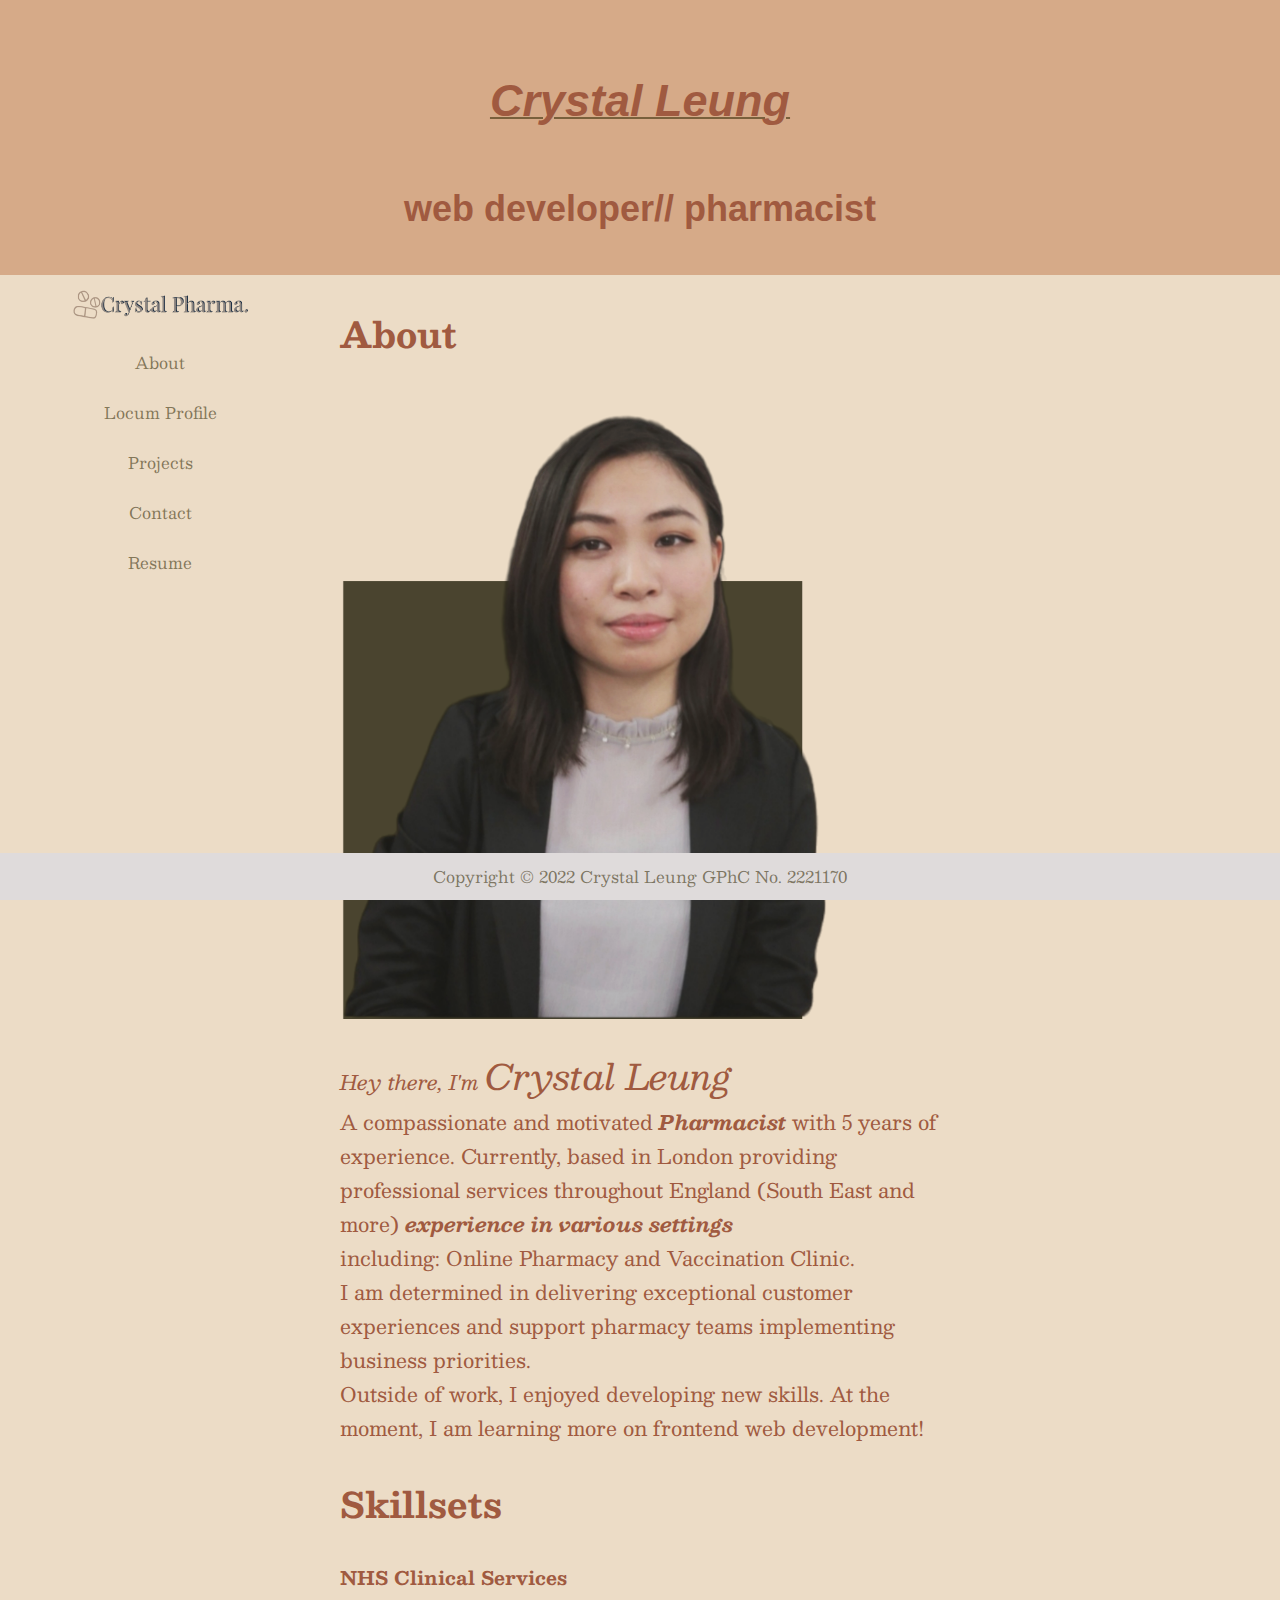
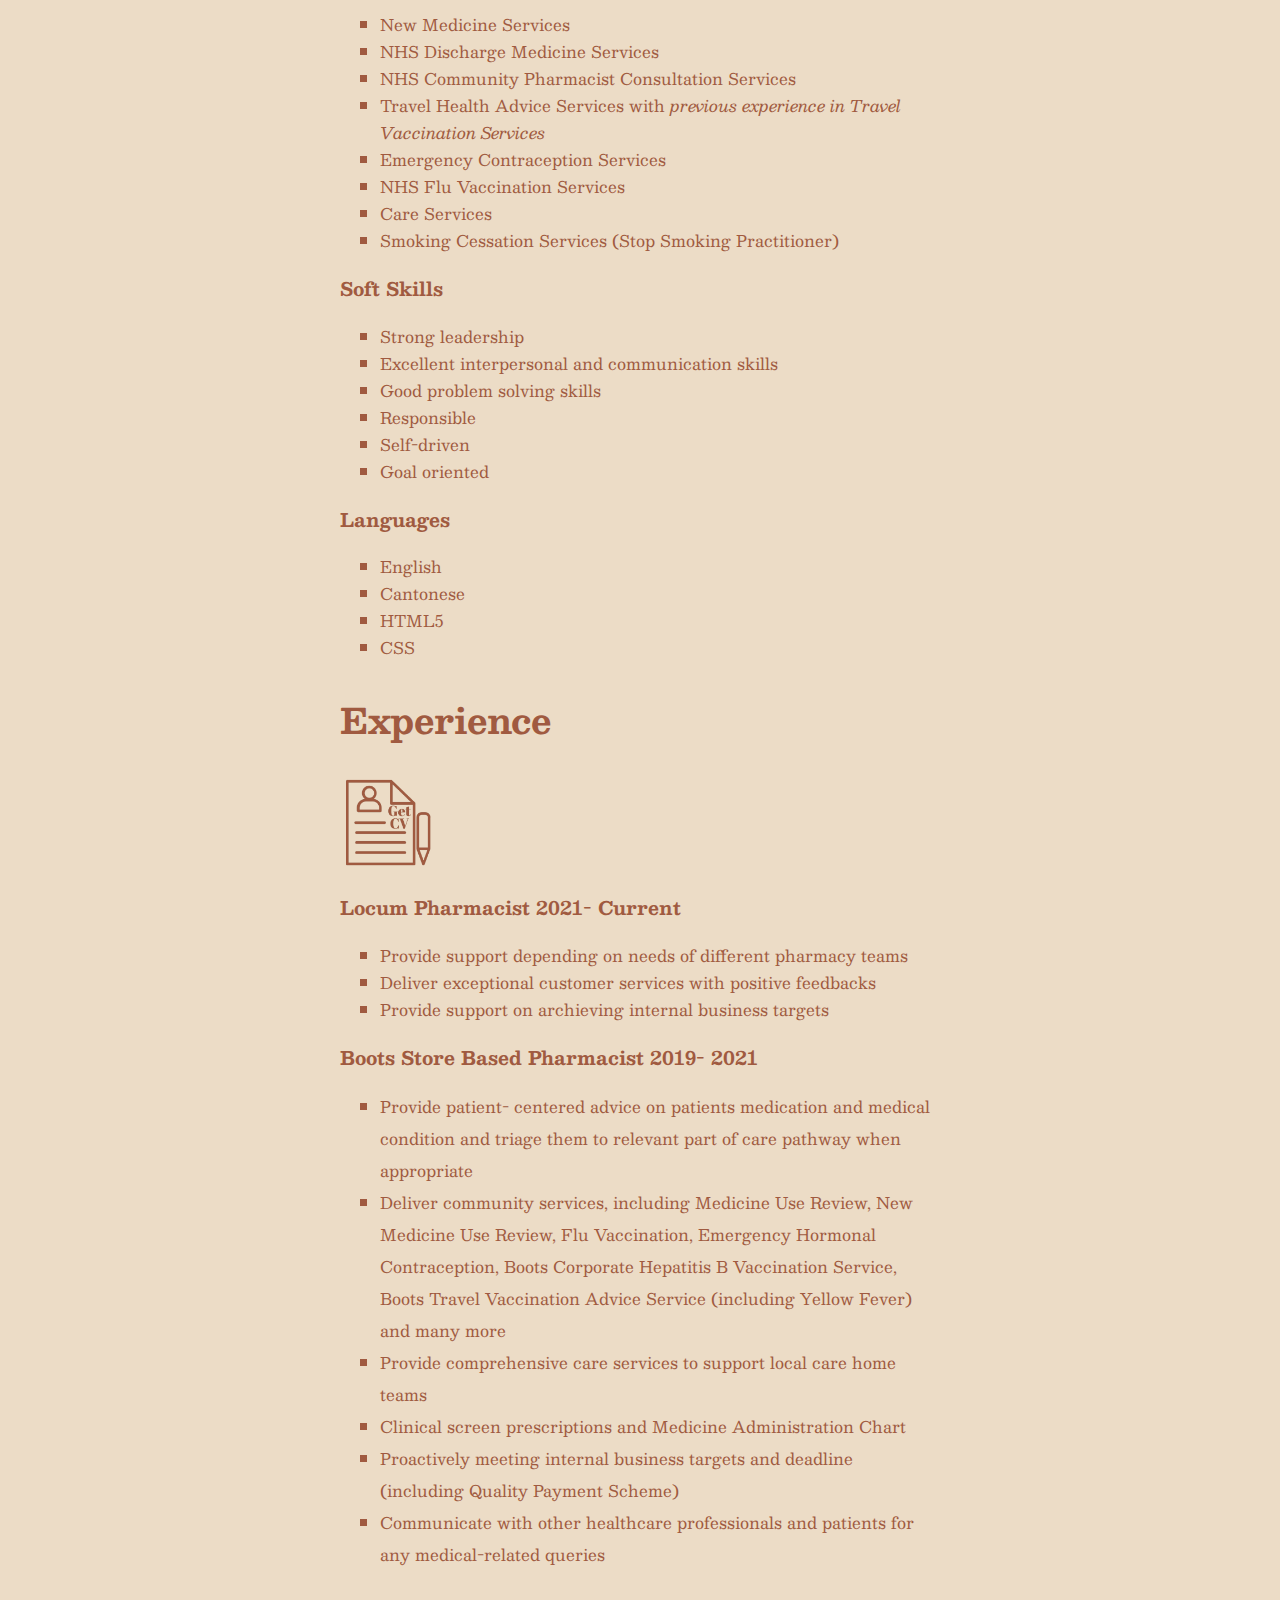
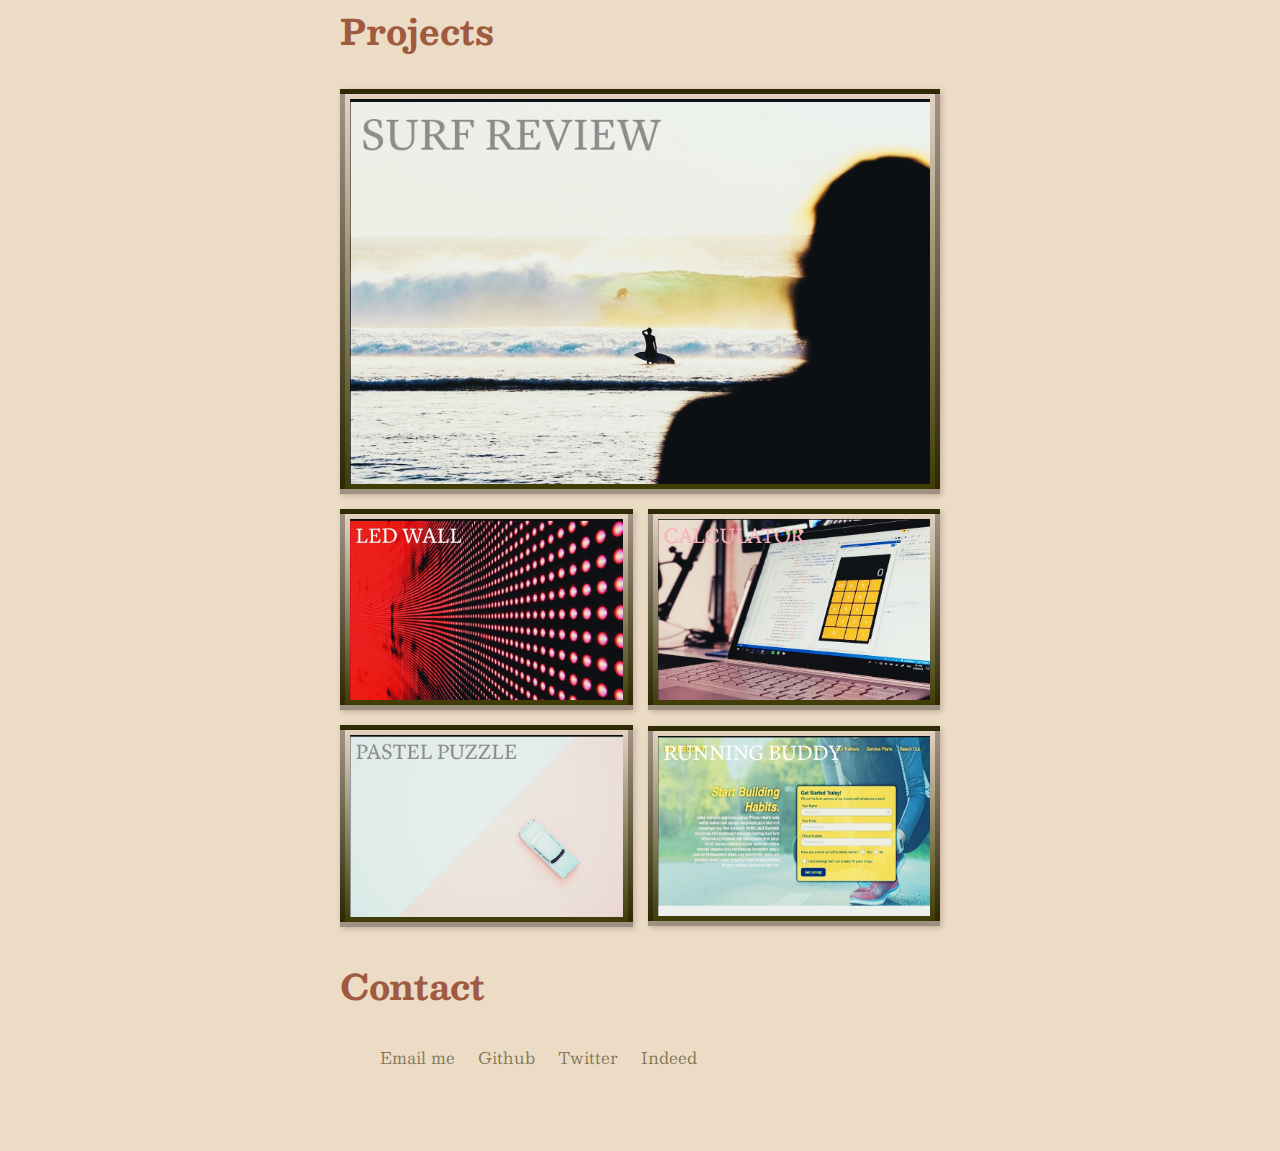
<file: index.html>
<!DOCTYPE html>
<html lang="en">
<head>
    <meta charset="UTF-8">
    <meta http-equiv="X-UA-Compatible" content="IE=edge">
    <meta name="viewport" content="width=device-width, initial-scale=1.0">
    <title>Crystal Pharmacist// Web Developer</title>
    <!-- font awesome icons cdn -->
    <link rel="stylesheet" href="https://cdnjs.cloudflare.com/ajax/libs/font-awesome/5.15.2/css/all.min.css" integrity="sha512-HK5fgLBL+xu6dm/Ii3z4xhlSUyZgTT9tuc/hSrtw6uzJOvgRr2a9jyxxT1ely+B+xFAmJKVSTbpM/CuL7qxO8w==" crossorigin="anonymous" />
    <!-- CSS styles -->
    <link rel="stylesheet" href="./style.css"/>
</head>
<body>
    <header>
    <div id="top" style="background-color:var(--border);padding:15px;text-align: center;">
      <h1><em>Crystal Leung <span class="heart"><i class='fas fa-heartbeat'></i></span></em></h1>
      <h2>web developer// pharmacist</h2>
      <h3>
        <a href="https://www.linkedin.com/in/crystal-leung-816572198" class="nav-link" target="_blank"><i class="fab fa-linkedin"></i></a>
        <a href="https://github.com/CrystalPharma" class="nav-link"  target="_blank"><i class="fab fa-github"></i></a>
        <a href="https://www.twitter.com/Crystal39775476" class="nav-link"  target="_blank"><i class="fab fa-twitter"></i></a>
      </h3>
    </div>
    </header>
    
    <div style="overflow:auto;">
      <div class="menu">
        <a href="#top"><img src="./images/Crystal-PharmaTransparent-fit.png" width="175 vh" href="header"/></a>
        <a href="#about">About</a>
        <a href="#skills">Locum Profile</a>
        <a href="#projects">Projects</a>
        <a href="#contact">Contact</a>
        <a href="https://drive.google.com/file/d/1FXgfHiY-mjsvNTAvDZfVG8OBUJObTvfi/view?usp=sharing" target="_blank">Resume</a>
        <!-- <a href="#">Resources</a> -->
      </div>
    
      <div class="main" >
        <h2 id="about">About</h2>
        <div><img src="./images/ProfilePic.png" class="profile-pic" width="520vh" alt="profile-picture"/></div>
        <p class="intro"><em>Hey there, I'm <span class="name">Crystal Leung</em></span>
            <br>A compassionate and motivated <b><em>Pharmacist</em></b> with 5 years of experience. Currently, based in London providing professional services throughout England (South East and more)
            <b><em>experience in various settings</em></b><br> including: Online Pharmacy and Vaccination Clinic.<br> I am determined in delivering exceptional customer experiences and support pharmacy
            teams implementing business priorities.<br>Outside of work, I enjoyed developing new skills. At the moment, I am learning more on frontend web development!
        </p>

        <h2 id="skills">Skillsets</h2>
        <p>
            <h3>NHS Clinical Services</h3>
            <ul>
                <li>New Medicine Services</li>
                <li>NHS Discharge Medicine Services</li>
                <li>NHS Community Pharmacist Consultation Services</li>
                <li>Travel Health Advice Services with <em>previous experience in Travel Vaccination Services</em></li>
                <li>Emergency Contraception Services</li>
                <li>NHS Flu Vaccination Services</li>
                <li>Care Services</li>
                <li>Smoking Cessation Services (Stop Smoking Practitioner)</li>
            </ul>
            <h3>Soft Skills</h3>
            <ul>
                <li>Strong leadership</li>
                <li>Excellent interpersonal and communication skills</li>
                <li>Good problem solving skills</li>
                <li>Responsible</li>
                <li>Self-driven</li>
                <li>Goal oriented</li>
            </ul>
            <h3>Languages</h3>
            <ul>
                <li>English</li>
                <li>Cantonese</li>
                <li>HTML5</li>
                <li>CSS</li>
            </ul>
        </p>
        <h2 class="experience">Experience</h2><button class="get-CV-button"><a href="https://drive.google.com/file/d/1FXgfHiY-mjsvNTAvDZfVG8OBUJObTvfi/view?usp=sharing" target="_blank"><span class="getCV"><img src="./images/get-CV.png"></span></a></button>
        <h3>Locum Pharmacist 2021- Current</h3>
        <ul>
            <li>Provide support depending on needs of different pharmacy teams</li>
            <li>Deliver exceptional customer services with positive feedbacks</li>
            <li>Provide support on archieving internal business targets</li>
        </ul>
        <h3>Boots Store Based Pharmacist 2019- 2021</h3>    
            <ul style="list-style:square; line-height: 2em; list-style-type: square;">
                <li>Provide patient- centered advice on patients medication and medical condition and triage them to relevant part of care pathway when appropriate</li>
                <li>Deliver community services, including Medicine Use Review, New Medicine Use Review, Flu Vaccination, Emergency Hormonal Contraception, Boots Corporate Hepatitis B Vaccination Service, Boots Travel Vaccination Advice Service (including Yellow Fever) and many more</li>
                <li>Provide comprehensive care services to support local care home teams</li>
                <li>Clinical screen prescriptions and Medicine Administration Chart</li>
                <li>Proactively meeting internal business targets and deadline (including Quality Payment Scheme)</li>
                <li>Communicate with other healthcare professionals and patients for any medical-related queries</li>
            </ul>

        <h2 id="projects">Projects</h2>
        <div class="page-content-container" id="work-container">
         <img src="./images/surf-review-mod.jpg" alt="surf-review-on-clink"/>
         <img src="./images/led-wall-mod.jpg"  alt="led-wall-on-clink"/>
         <img src="./images/calc-mod.jpg"  alt="calculator-on-clink"/>
         <img src="./images/pastel-puzzle-mod.jpg" alt="pastel-puzzels-clink"/>
         <img src="./images/run-buddy-mod.jpg"  alt="run-buddy-on-clink"/>
        </div>

        <h2 id="contact">Contact</h2>
      <div>
        <ul class="contact-links" style="margin-bottom: 5em;">
            <a href="mailto:wing.sum@nhs.net" target="_blank">Email me</a>
            <a href="https://github.com/CrystalPharma" target="_blank">Github</a>
            <a href="https://www.twitter.com/Crystal39775476" target="_blank">Twitter</a>
            <a href="https://www.linkedin.com/in/crystal-leung-816572198" target="_blank">Indeed</a>
          </ul>
      </div>
    </div>
    <footer>
        <div class="footer-info"> 
            <span class="copright">Copyright © 2022 Crystal Leung GPhC No. 2221170</span><br>
            <a href="https://www.linkedin.com/in/crystal-leung-816572198" class="nav-link" target="_blank"><i class="fab fa-linkedin"></i></a>
            <a href="https://github.com/CrystalPharma" class="nav-link"  target="_blank"><i class="fab fa-github"></i></a>
            <a href="https://www.twitter.com/Crystal39775476" class="nav-link"  target="_blank"><i class="fab fa-twitter"></i></a>  
            <a href="#top" class="nav-link"><i class="fa fa-home" aria-hidden="true"></i></a>
        </div>
    </footer>
    </body>
</html>
</file>
<file: style.css>
@import url('https://fonts.googleapis.com/css2?family=Besley:ital,wght@0,400;1,500&family=Jost:ital,wght@0,300;1,300&family=Poppins&display=swap');
@import url('https://fonts.cdnfonts.com/css/manfollo');
:root {
--light: rgba(231, 212, 184, 0.808);
--secondary:  rgb(223, 219, 219);
--dark: #33290391;
--primary-color:#a05a40 ;
--secondary-color: #717171;
--border : #d6aa88;
}

* {
    box-sizing: border-box;
}

body {
    background-color: var(--light);
    font-family:'Besley', serif;
    padding: 0;
    margin: 0;
    color: var(--primary-color);
}

/* header styles */

header {
    font-family: 'Manfollo', sans-serif;
}

header h1 {
    font-size: 45px;
    text-decoration: underline;
    text-decoration-color: var(--dark);
    text-decoration-thickness: 0.05em;
    line-height: 2.5em;
}

header h2 {
    font-size: 36px;
}

header h3 > a {
    color: var(--dark);
}

header h3 > a:focus, header h3 > a:hover {
    opacity: 70%;
    transition: 100ms;
}

.heart:hover, .heart:focus {
    color: var(--secondary);
    transition: 500ms;
}

/* main styles */

.main {
    float: left;
    width: 80%;
    padding: 0 20px;
}

.main h2 {
    font-size: 35px;
}

.intro {
  font-size: 20px;
}

.name {
  font-size: 35px;
  font-weight: 5em;
}


/* side nav bar styles */

.menu {
    background-color:transparent;
    float: left;
    width: 20%;
    text-align: center;
}

.menu a {
    background-color: transparent;
    padding: 8px;
    margin-top: 7px;
    display: block;
    width: 100%;
    color: var(--dark);
    text-decoration: none;
}

.menu a:hover {
    cursor: pointer;
    opacity: 70%;
    text-decoration: underline;
    transform: scale(1.2);
    transition: 200ms;
}

.profile-pic {
    align-items: center;
    opacity: 95%;
}



/*Work Section Nested Grid*/
#work-container {
    display: grid;
    grid-template-columns: 12, 1fr;
    grid-gap: 15px;
    align-items: center;
}

#work-container img {
    display: absolute;
    border: 5px solid rgba(0,0,0,0.3);
    padding: 5px;
    box-shadow: 2px 2px 6px 0px rgba(116, 74, 74, 0.3);
    background-color: var(--border);
    width: 100%;
    overflow: hidden;
    background-size: cover;
    background: linear-gradient(rgba(72, 0, 72, 0.048), rgb(63, 59, 6));
}

#work-container img:hover {
    cursor: pointer;
    opacity: 80%;
    transition: 100ms;
}

#work-container img:nth-child(2) {
    grid-column: span 6;
}

#work-container img:nth-child(3) {
    grid-column: span 6;
}

#work-container img:nth-child(4) {
    grid-column: span 6;
}

#work-container img:nth-child(5) {
    grid-column: span 6;
}

#work-container img:nth-child(1) {
    grid-column: span 12;
}

/* skill section styles */

#skills h3 > ul, li {
    list-style-type: none;
}

/* expereince section styles */

.experience h3 > ul, li {
    list-style-type: square;
} 

/* getCV button */

.getCV {
    display: flex;
    align-items: center;
    background-color: transparent;
    -webkit-transition: all 500ms cubic-bezier(.77, 0, .175, 1);
    transition: all 500ms cubic-bezier(.77, 0, .175, 1);
}

.getCV > img {
    float: right; 
    width: 85px;
}

.getCV:hover {
    transform:translateX(70%);
    opacity: 0.5;
}

.get-CV-button {
    background-color:transparent; 
    border:none;
}

/* contact section */

.contact-links > a {
    justify-content: space-evenly;
    color: #33290391;
    margin-right: 2vh;
    text-decoration: none;
}

.contact-links > a:hover {
    opacity: 70%;
    transition: 10ms;
    text-decoration: underline;
}

/* footer section */

.footer-info {
    background-color:var(--secondary);
    color:var(--dark); 
    text-align:center;
    padding:10px;
    margin-top:7px; 
    position: fixed;
    left: 0; 
    right: 0; 
    bottom: 0; 
    width: 100%;
}

.footer-info > a {
    color: var(--dark);
}

.footer-info > a:focus, .footer-info > a:hover {
    color: var(--primary-color);
    opacity: 70%;
    transition: 100ms;
}

.copyright {
    padding-left: 5%; 
    padding-right: 5%;
}
/* media query */

@media only screen and (max-width: 620px) {
/* For mobile phones */
.menu, .main {
    width: 100%;
  }
.profile-pic {
    max-width: 90%;
  }
#work-container img:nth-child(2) {
    grid-column: span 6;
}

#work-container img:nth-child(3) {
    grid-column: span 6;
}

#work-container img:nth-child(4) {
    grid-column: span 6;
}

#work-container img:nth-child(5) {
    grid-column: span 6;
}

#work-container img:nth-child(1) {
    grid-column: span 6;
}
}

@media only screen and (min-width: 768px) {
/* For destops */
.menu {width: 25%;}
.main {width: 50%;}
#work-container img:nth-child(2) {
    grid-column: span 6;
}

#work-container img:nth-child(3) {
    grid-column: span 6;
}

#work-container img:nth-child(4) {
    grid-column: span 6;
}

#work-container img:nth-child(5) {
    grid-column: span 6;
}

#work-container img:nth-child(1) {
    grid-column: span 12;
}
}
</file>
